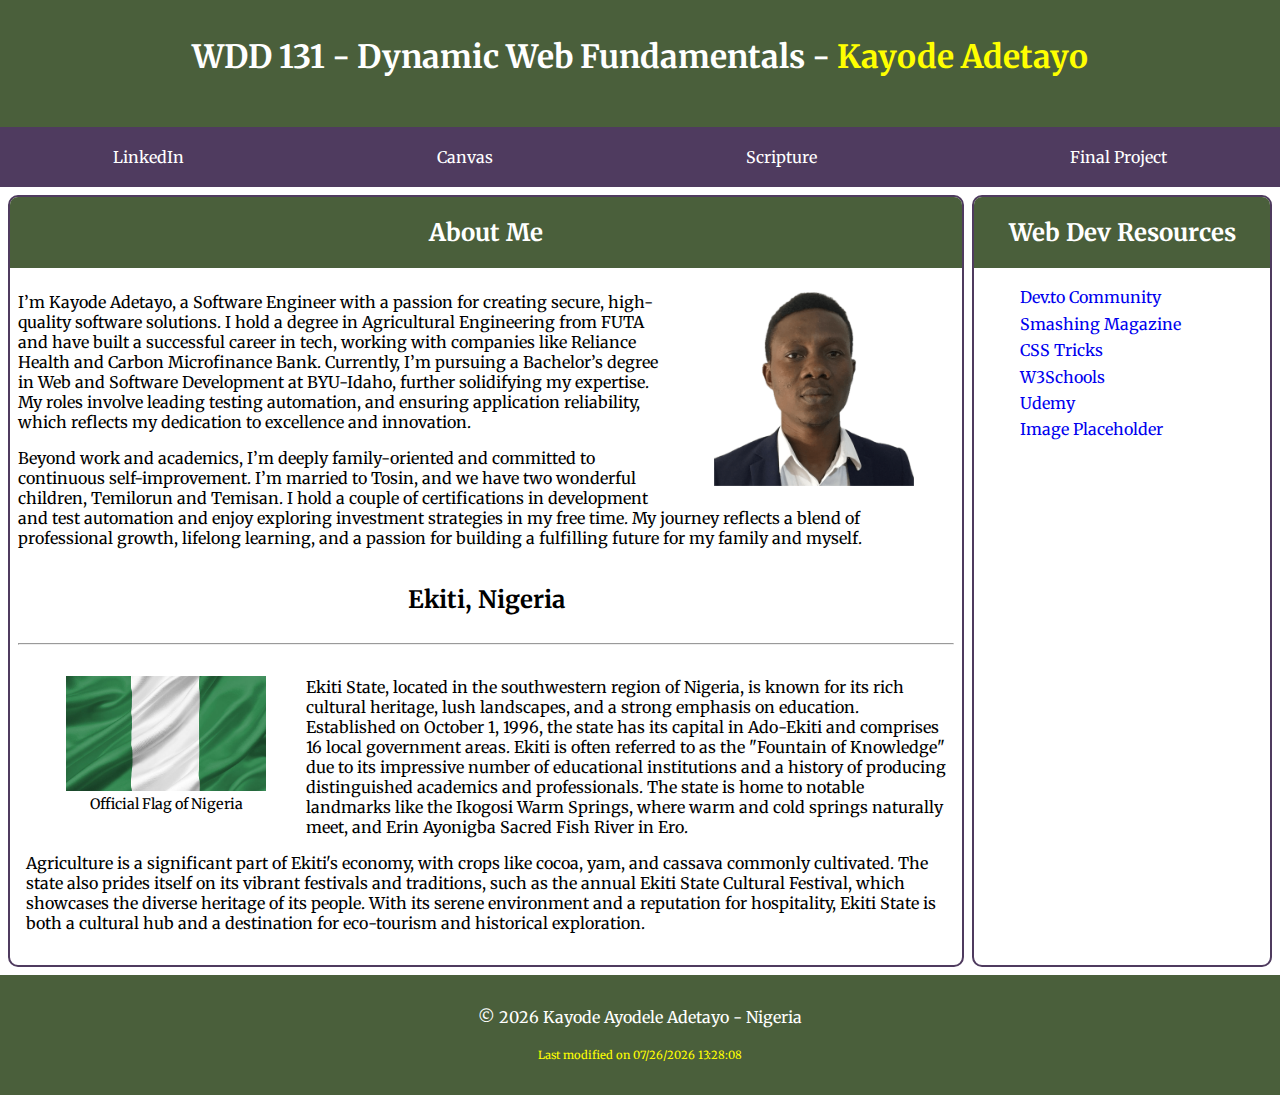
<file: index.html>
<!DOCTYPE html>
<html lang="en">

<head>
    <meta charset="utf-8">
    <meta
        name="viewport"
        content="width=device-width, initial-scale=1.0"
    />
    <meta
        name="description"
        content="Kayode Adetayo personal homepage for the course WDD 131 - Dynamic Web Fundamentals"
    />
    <meta
        name="author"
        content="Kayode Adetayo"
    />
    <title>WDD 131 - Dynamic Web Fundamentals - Kayode Adetayo</title>


    <!-- Preconnect links to optimize Google Fonts loading -->
    <link
        rel="preconnect"
        href="https://fonts.googleapis.com"
    >
    <link
        rel="preconnect"
        href="https://fonts.gstatic.com"
        crossorigin
    >

    <!-- External stylesheet -->
    <link
        rel="stylesheet"
        href="styles/base.css"
    />

    <!-- JavaScript file for dynamic date updates -->
    <script
        src="scripts/getdates.js"
        defer
    ></script>
</head>

<body>
    <header>
        <h1>
            WDD 131 - Dynamic Web Fundamentals -
            <span>Kayode Adetayo</span>
        </h1>

        <nav>
            <ul>
                <li><a href="https://www.linkedin.com/in/kayode-adetayo/">LinkedIn</a></li>
                <li><a href="https://byupw.instructure.com/">Canvas</a></li>
                <li><a
                        href="https://www.churchofjesuschrist.org/study/scriptures/bofm/1-ne/3?lang=eng&id=p7#p7">Scripture</a>
                </li>
                <li><a href="#">Final Project</a></li>
            </ul>
        </nav>
    </header>

    <div class="parent">
        <main>
            <h2>About Me</h2>
            <div class="profile">
                <div class="profile-img-container">
                    <figure>
                        <img
                            src="images/profileImg.png"
                            alt="Profile picture of Kayode Adetayo"
                            class="profile-img"
                        />
                    </figure>
                </div>

                <p>
                    I’m Kayode Adetayo, a Software Engineer with
                    a passion for creating
                    secure, high-quality software solutions. I hold a degree in Agricultural Engineering from FUTA
                    and have built a
                    successful career in tech, working with companies like Reliance Health and Carbon Microfinance
                    Bank. Currently, I’m
                    pursuing a Bachelor’s degree in Web and Software Development at BYU-Idaho, further solidifying
                    my expertise. My roles
                    involve leading testing automation, and ensuring application
                    reliability, which reflects
                    my dedication to excellence and innovation.
                </p>

                <p>
                    Beyond work and academics, I’m deeply family-oriented and committed to continuous
                    self-improvement. I’m married to
                    Tosin, and we have two wonderful children, Temilorun and Temisan. I hold a couple of
                    certifications
                    in development and test
                    automation and enjoy exploring investment strategies in my free time. My journey reflects a
                    blend of professional
                    growth, lifelong learning, and a passion for building a fulfilling future for my family and
                    myself.
                </p>

                <div class="country-name">
                    <h2>Ekiti, Nigeria</h2>
                    <hr />
                </div>
                <div class="country">
                    <div class="flag-img-container">
                        <figure>
                            <img
                                src="images/nigeriaFlag.jpg"
                                alt="Flag of Nigeria"
                                class="flag"
                            />
                            <figcaption>Official Flag of Nigeria</figcaption>
                        </figure>
                    </div>
                    <p>
                        Ekiti State, located in the southwestern region of Nigeria, is known for its rich cultural
                        heritage, lush landscapes,
                        and a strong emphasis on education. Established on October 1, 1996, the state has its capital in
                        Ado-Ekiti and comprises
                        16 local government areas. Ekiti is often referred to as the "Fountain of Knowledge" due to its
                        impressive number of
                        educational institutions and a history of producing distinguished academics and professionals.
                        The state is home to
                        notable landmarks like the Ikogosi Warm Springs, where warm and cold springs naturally meet, and
                        Erin Ayonigba Sacred
                        Fish River in Ero.
                    </p>

                    <p>
                        Agriculture is a significant part of Ekiti's economy, with crops like cocoa, yam, and cassava
                        commonly cultivated. The
                        state also prides itself on its vibrant festivals and traditions, such as the annual Ekiti State
                        Cultural Festival,
                        which showcases the diverse heritage of its people. With its serene environment and a reputation
                        for hospitality, Ekiti
                        State is both a cultural hub and a destination for eco-tourism and historical exploration.
                    </p>

                </div>
            </div>
        </main>
        <aside>
            <h2>Web Dev Resources</h2>
            <ul class="nav-list">
                <li class="list-item"><a href="#">Dev.to Community</a></li>
                <li class="list-item"><a href="#">Smashing Magazine</a></li>
                <li class="list-item"><a href="#">CSS Tricks</a></li>
                <li class="list-item"><a href="#">W3Schools</a></li>
                <li class="list-item"><a href="#">Udemy</a></li>
                <li class="list-item"><a href="#">Image Placeholder</a></li>
            </ul>
        </aside>
    </div>

    <footer>
        <p class="currentYear">
            &copy; <span id="currentyear"></span> Kayode Ayodele Adetayo - Nigeria
        </p>
        <p><span id="lastModified"></span></p>
    </footer>
</body>

</html>
</file>
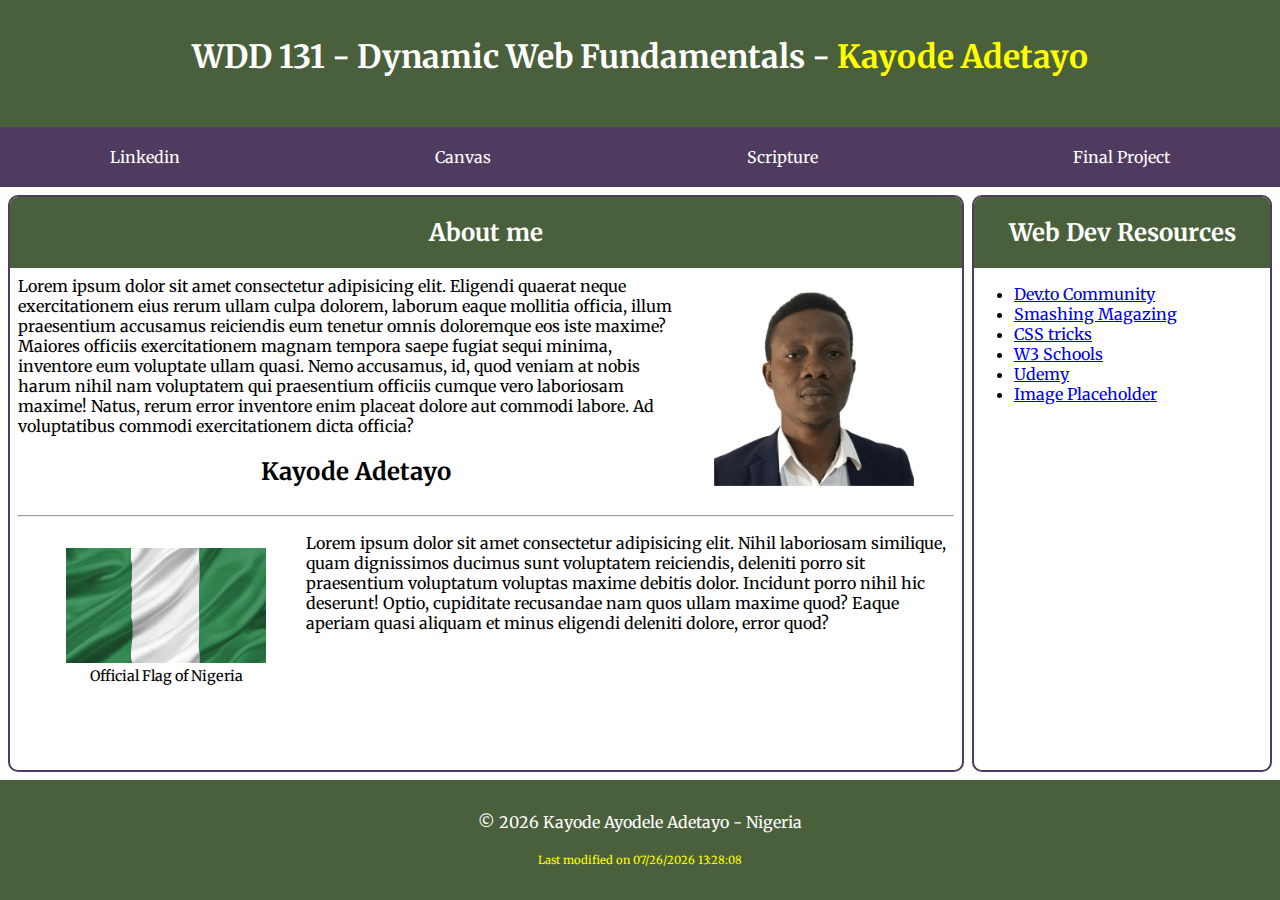
<file: week01/index.html>
<!DOCTYPE html>
<html lang="en">
    <head>
        <meta charset="UTF-8" />
        <meta name="viewport" content="width=device-width, initial-scale=1.0" />
        <meta
            name="description"
            content="Kayode Adetayo personal homepage for the course WDD 131 - Dynamic Web Fundamentals"
        />
        <meta name="author" content="Kayode Adetayo" />
        <title>WDD 131 - Dynamic Web Fundamentals - Kayode Adetayo</title>
        <link rel="stylesheet" href="styles/base.css" />
        <link rel="preconnect" href="https://fonts.googleapis.com" />
        <link rel="preconnect" href="https://fonts.gstatic.com" crossorigin />
        <link
            href="https://fonts.googleapis.com/css2?family=Merriweather:wght@400;700;900&family=Roboto:wght@400;700&display=swap"
            rel="stylesheet"
        />
        <script src="scripts/getdates.js" defer></script>
    </head>
    <body>
        <header>
            <h1>
                WDD 131 - Dynamic Web Fundamentals -
                <span>Kayode Adetayo</span>
            </h1>

            <nav>
                <ul>
                    <li>
                        <a href="https://www.linkedin.com/in/kayode-adetayo/"
                            >Linkedin</a
                        >
                    </li>
                    <li>
                        <a href="https://byupw.instructure.com/.">Canvas</a>
                    </li>
                    <li>
                        <a
                            href="https://www.churchofjesuschrist.org/study/scriptures/bofm/1-ne/3?lang=eng&id=p7#p7"
                            >Scripture</a
                        >
                    </li>
                    <li><a href="">Final Project</a></li>
                </ul>
            </nav>
        </header>
        <div class="parent">
            <main>
                <h2>About me</h2>
                <div class="profile">
                    <div class="profile-img-container">
                        <figure>
                            <img
                                src="images/profileImg.png"
                                alt=""
                                class="profile-img"
                            />
                            <!-- <figcaption>My caption</figcaption> -->
                        </figure>
                    </div>
                    <article>
                        Lorem ipsum dolor sit amet consectetur adipisicing elit.
                        Eligendi quaerat neque exercitationem eius rerum ullam
                        culpa dolorem, laborum eaque mollitia officia, illum
                        praesentium accusamus reiciendis eum tenetur omnis
                        doloremque eos iste maxime? Maiores officiis
                        exercitationem magnam tempora saepe fugiat sequi minima,
                        inventore eum voluptate ullam quasi. Nemo accusamus, id,
                        quod veniam at nobis harum nihil nam voluptatem qui
                        praesentium officiis cumque vero laboriosam maxime!
                        Natus, rerum error inventore enim placeat dolore aut
                        commodi labore. Ad voluptatibus commodi exercitationem
                        dicta officia?
                    </article>
                    <div class="country-name">
                        <h2>Kayode Adetayo</h2>
                        <hr />
                    </div>
                    <div class="country">
                        <div class="flag-img-container">
                            <figure>
                                <img
                                    src="images/nigeriaFlag.jpg"
                                    alt=""
                                    class="flag"
                                />
                                <figcaption>
                                    Official Flag of Nigeria
                                </figcaption>
                            </figure>
                        </div>
                        Lorem ipsum dolor sit amet consectetur adipisicing elit.
                        Nihil laboriosam similique, quam dignissimos ducimus
                        sunt voluptatem reiciendis, deleniti porro sit
                        praesentium voluptatum voluptas maxime debitis dolor.
                        Incidunt porro nihil hic deserunt! Optio, cupiditate
                        recusandae nam quos ullam maxime quod? Eaque aperiam
                        quasi aliquam et minus eligendi deleniti dolore, error
                        quod?
                    </div>
                </div>
            </main>
            <aside>
                <h2>Web Dev Resources</h2>
                <ul class="nav-list">
                    <li class="list-item"><a href="#">Dev.to Community</a></li>
                    <li class="list-item"><a href="#">Smashing Magazing</a></li>
                    <li class="list-item"><a href="#">CSS tricks</a></li>
                    <li class="list-item"><a href="#">W3 Schools</a></li>
                    <li class="list-item"><a href="#">Udemy</a></li>
                    <li class="list-item"><a href="#">Image Placeholder</a></li>
                </ul>
            </aside>
        </div>
        <footer>
            <p class="currentYear">
                &copy; <span id="currentyear"></span> Kayode Ayodele Adetayo -
                Nigeria
            </p>
            <p><span id="lastModified"></span></p>
        </footer>
    </body>
</html>
</file>
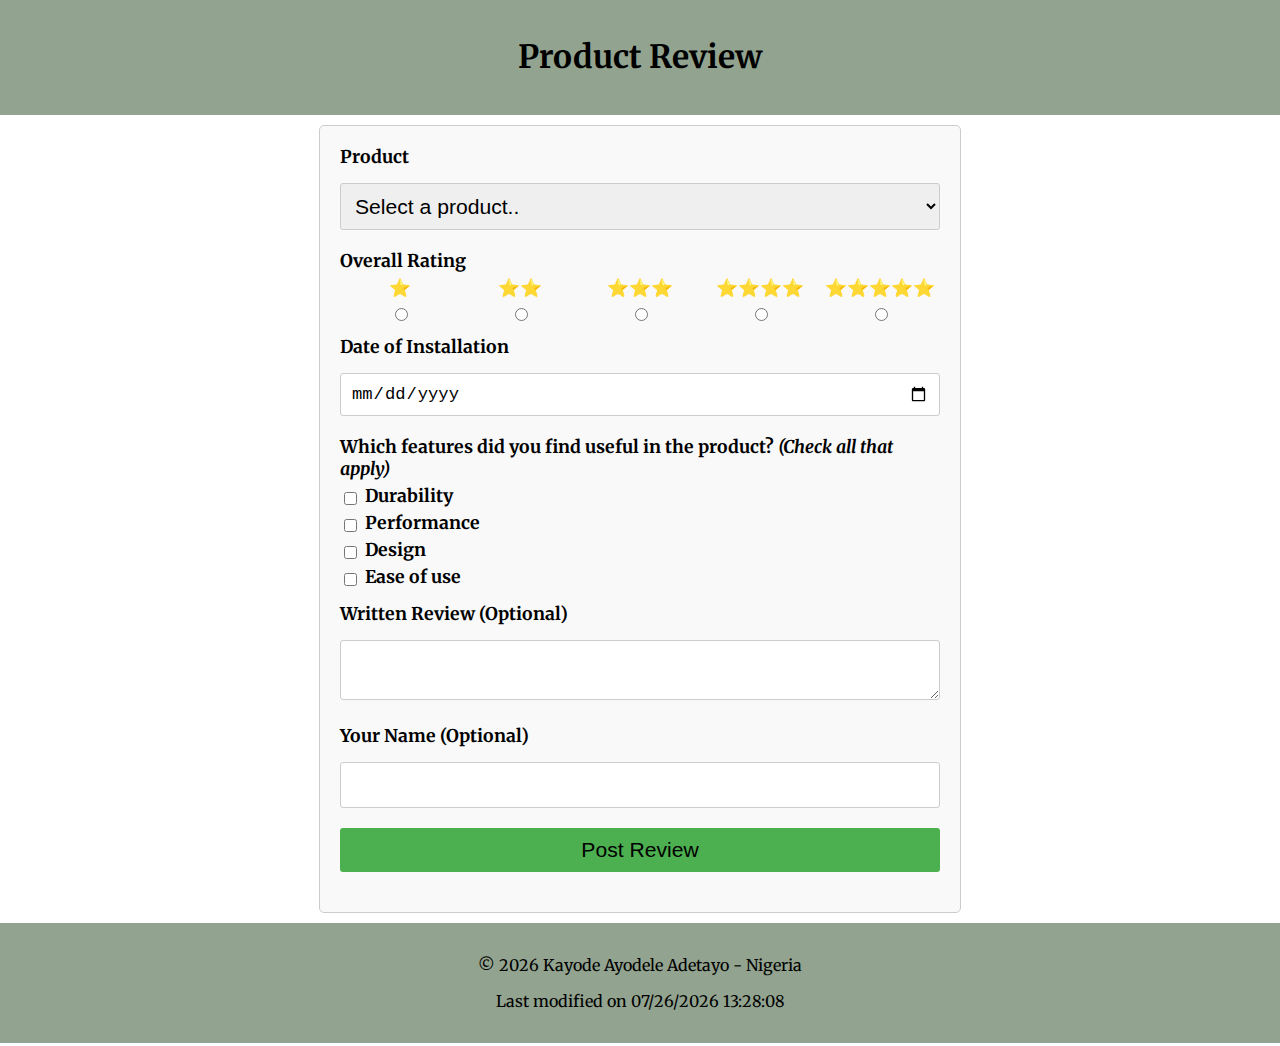
<file: form.html>
<!DOCTYPE html>
<html lang="en">

<head>
  <meta charset="UTF-8">
  <meta
    name="viewport"
    content="width=device-width, initial-scale=1.0"
  >
  <meta
    name="description"
    content="Product description page"
  >
  <meta
    name="author"
    content="Kayode Adetayo"
  >
  <title>Product Review</title>
  <link
    rel="preconnect"
    href="https://fonts.googleapis.com"
  >
  <link
    rel="preconnect"
    href="https://fonts.gstatic.com"
    crossorigin
  >
  <link
    rel="preload"
    href="https://fonts.googleapis.com/css2?family=Merriweather:wght@400;700;900&family=Roboto:wght@400;700&display=swap"
    as="style"
    onload="this.rel='stylesheet'"
  >
  <noscript>
    <link
      rel="stylesheet"
      href="https://fonts.googleapis.com/css2?family=Merriweather:wght@400;700;900&family=Roboto:wght@400;700&display=swap"
    >
  </noscript>
  <link
    rel="stylesheet"
    href="styles/form.css"
  >
  <script
    src="scripts/form.js"
    defer
  ></script>
  <script
    src="scripts/getdates.js"
    defer
  ></script>
</head>

<body>
  <header>
    <h1>Product Review</h1>
  </header>
  <form
    action="review.html"
    method="get"
  >
    <div class="form-item">
      <label for="productName">Product</label>
      <select
        name="productName"
        id="productName"
        class="productName"
        required
      >
        <option
          disabled
          selected
          value=""
        >Select a product..</option>
      </select>
    </div>

    <div class="form-item">
      <label>Overall Rating</label>
      <div class="ratings">
        <div class="rating-item">
          <label for="rating1">⭐️</label>
          <input
            type="radio"
            name="rating"
            id="rating1"
            value="1"
            required
          >
        </div>
        <div class="rating-item">
          <label for="rating2">⭐️⭐️</label>
          <input
            type="radio"
            name="rating"
            id="rating2"
            value="2"
            required
          >
        </div>
        <div class="rating-item">
          <label for="rating3">⭐️⭐️⭐️</label>
          <input
            type="radio"
            name="rating"
            id="rating3"
            value="3"
            required
          >
        </div>
        <div class="rating-item">
          <label for="rating4">⭐️⭐️⭐️⭐️</label>
          <input
            type="radio"
            name="rating"
            id="rating4"
            value="4"
            required
          >
        </div>
        <div class="rating-item">
          <label for="rating5">⭐️⭐️⭐️⭐️⭐️</label>
          <input
            type="radio"
            name="rating"
            id="rating5"
            value="5"
            required
          >
        </div>
      </div>

    </div>

    <div class="form-item">
      <label for="installationDate">Date of Installation</label>
      <input
        type="date"
        name="installationDate"
        id="installationDate"
        required
      >
    </div>

    <div class="form-item">
      <label>Which features did you find useful in the product? <span>(Check all that
          apply)</span></label>
      <div class="usefulness-item">
        <input
          type="checkbox"
          name="usefulFeatures"
          id="durability"
          value="Durability"
        >
        <label for="durability">Durability</label>
      </div>
      <div class="usefulness-item">
        <input
          type="checkbox"
          name="usefulFeatures"
          id="performance"
          value="Performance"
        >
        <label for="performance">Performance</label>
      </div>
      <div class="usefulness-item">
        <input
          type="checkbox"
          name="usefulFeatures"
          id="design"
          value="Design"
        >
        <label for="design">Design</label>
      </div>
      <div class="usefulness-item">
        <input
          type="checkbox"
          name="usefulFeatures"
          id="easeOfUse"
          value="Ease of use"
          required
        >
        <label for="easeOfUse">Ease of use</label>
      </div>
    </div>

    <div class="form-item">
      <label for="review">Written Review (Optional)</label>
      <textarea
        name="review"
        id="review"
        cols="4"
      ></textarea>
    </div>
    <div class="form-item">
      <label for="name">Your Name (Optional)</label>
      <input
        type="text"
        id="name"
      >

      <input
        type="submit"
        value="Post Review"
      >
    </div>
  </form>
  <footer>
    <p class="currentYear">
      &copy; <span id="currentyear"></span> Kayode Ayodele Adetayo - Nigeria
    </p>
    <p><span id="lastModified"></span></p>
  </footer>
</body>

</html>
</file>
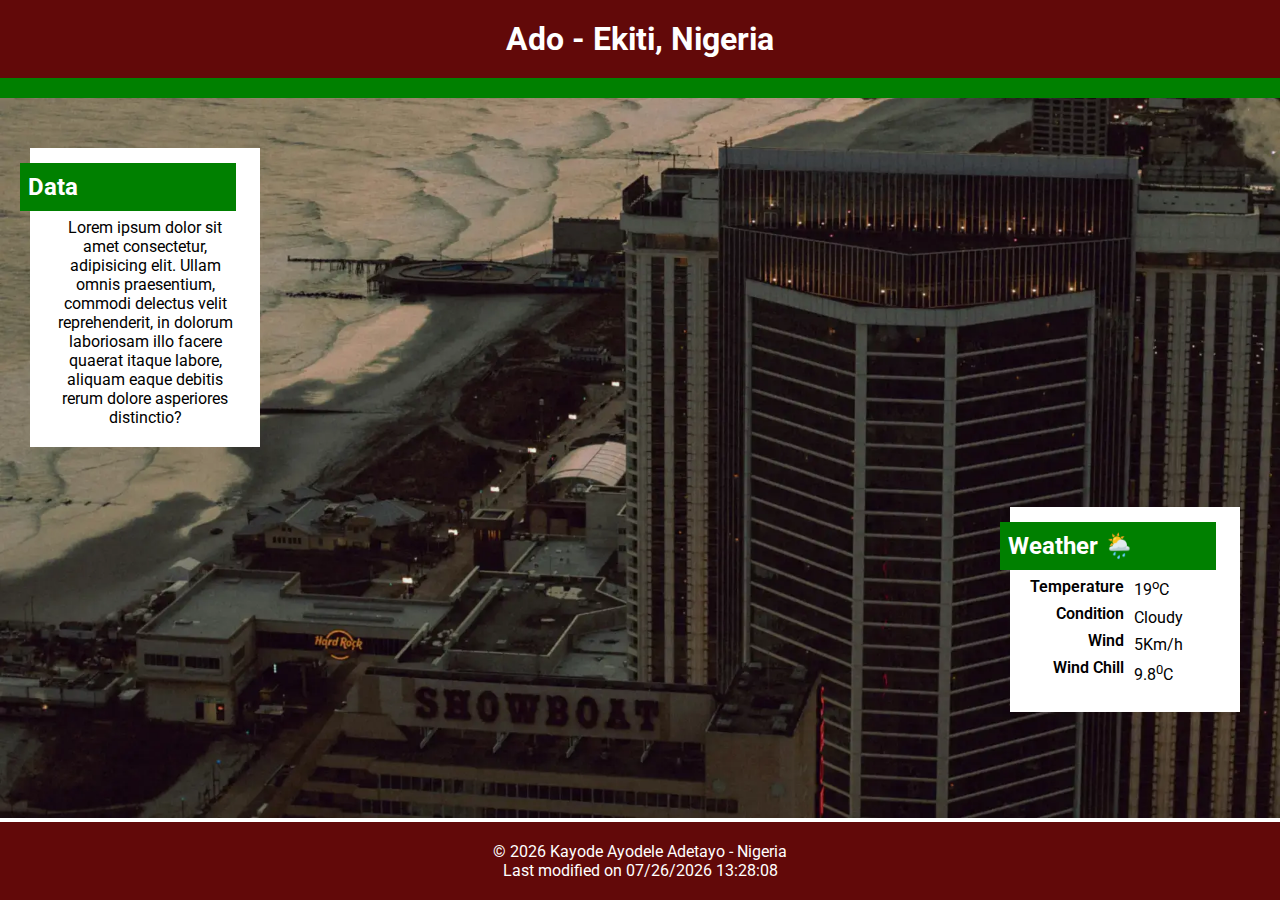
<file: place.html>
<!DOCTYPE html>
<html lang="en">

<head>
  <link
    rel="preconnect"
    href="https://fonts.googleapis.com"
  >
  <link
    rel="preconnect"
    href="https://fonts.gstatic.com"
    crossorigin
  >


  <meta charset="UTF-8">
  <meta
    name="viewport"
    content="width=device-width, initial-scale=1.0"
  >
  <meta
    name="description"
    content="Information about Ekiti"
  >
  <meta
    name="author"
    content="Kayode Adetayo"
  >
  <title>Ekiti State, Nigeria</title>
  <link
    href="https://fonts.googleapis.com/css2?family=Roboto:wght@400;700&display=swap"
    rel="stylesheet"
  >
  <link
    rel="stylesheet"
    href="styles/place.css"
  >
  <script
    src="scripts/place.js"
    defer
  ></script>
  <script
    src="scripts/getdates.js"
    defer
  ></script>
</head>

<body>
  <header>
    <h1>Ado - Ekiti, Nigeria</h1>
  </header>
  <main>
    <div class="hero">
      <picture>
        <source
          media="(min-width: 1000px)"
          srcset="images/place/hero-large.webp"
        >
        <source
          media="(min-width: 550px)"
          srcset="images/place/hero-medium.webp"
        >
        <img
          src="images/place/small.webp"
          alt="Ado Ekiti, Ekiti state"
        >
      </picture>
    </div>
    <section class="data">
      <div>
        <h2 class="card-header">Data</h2>
        <div class="">Lorem ipsum dolor sit amet consectetur, adipisicing elit. Ullam omnis praesentium, commodi
          delectus
          velit reprehenderit, in dolorum laboriosam illo facere quaerat itaque labore, aliquam eaque debitis rerum
          dolore
          asperiores distinctio?</div>
      </div>
    </section>
    <section class="weather">
      <div>
        <h2 class="card-header">Weather</h2>
        <picture>

          <img
            src="images/place/weather-mobile.svg"
            alt="Weather Icon"
            width="60"
          >
        </picture>
        <div class="card-content">

          <div class="card-col2">
            <p>Temperature</p>
            <p>Condition</p>
            <p>Wind</p>
            <p>Wind Chill</p>
          </div>
          <div class="card-col1">
            <p>19<sup>o</sup>C</p>
            <p>Cloudy</p>
            <p>5Km/h</p>
            <p>9.8<sup>0</sup>C</p>
          </div>
        </div>
      </div>
    </section>
  </main>
  <footer>
    <p class="currentYear">
      &copy; <span id="currentyear"></span> Kayode Ayodele Adetayo - Nigeria
    </p>
    <p><span id="lastModified"></span></p>
  </footer>
</body>

</html>
</file>
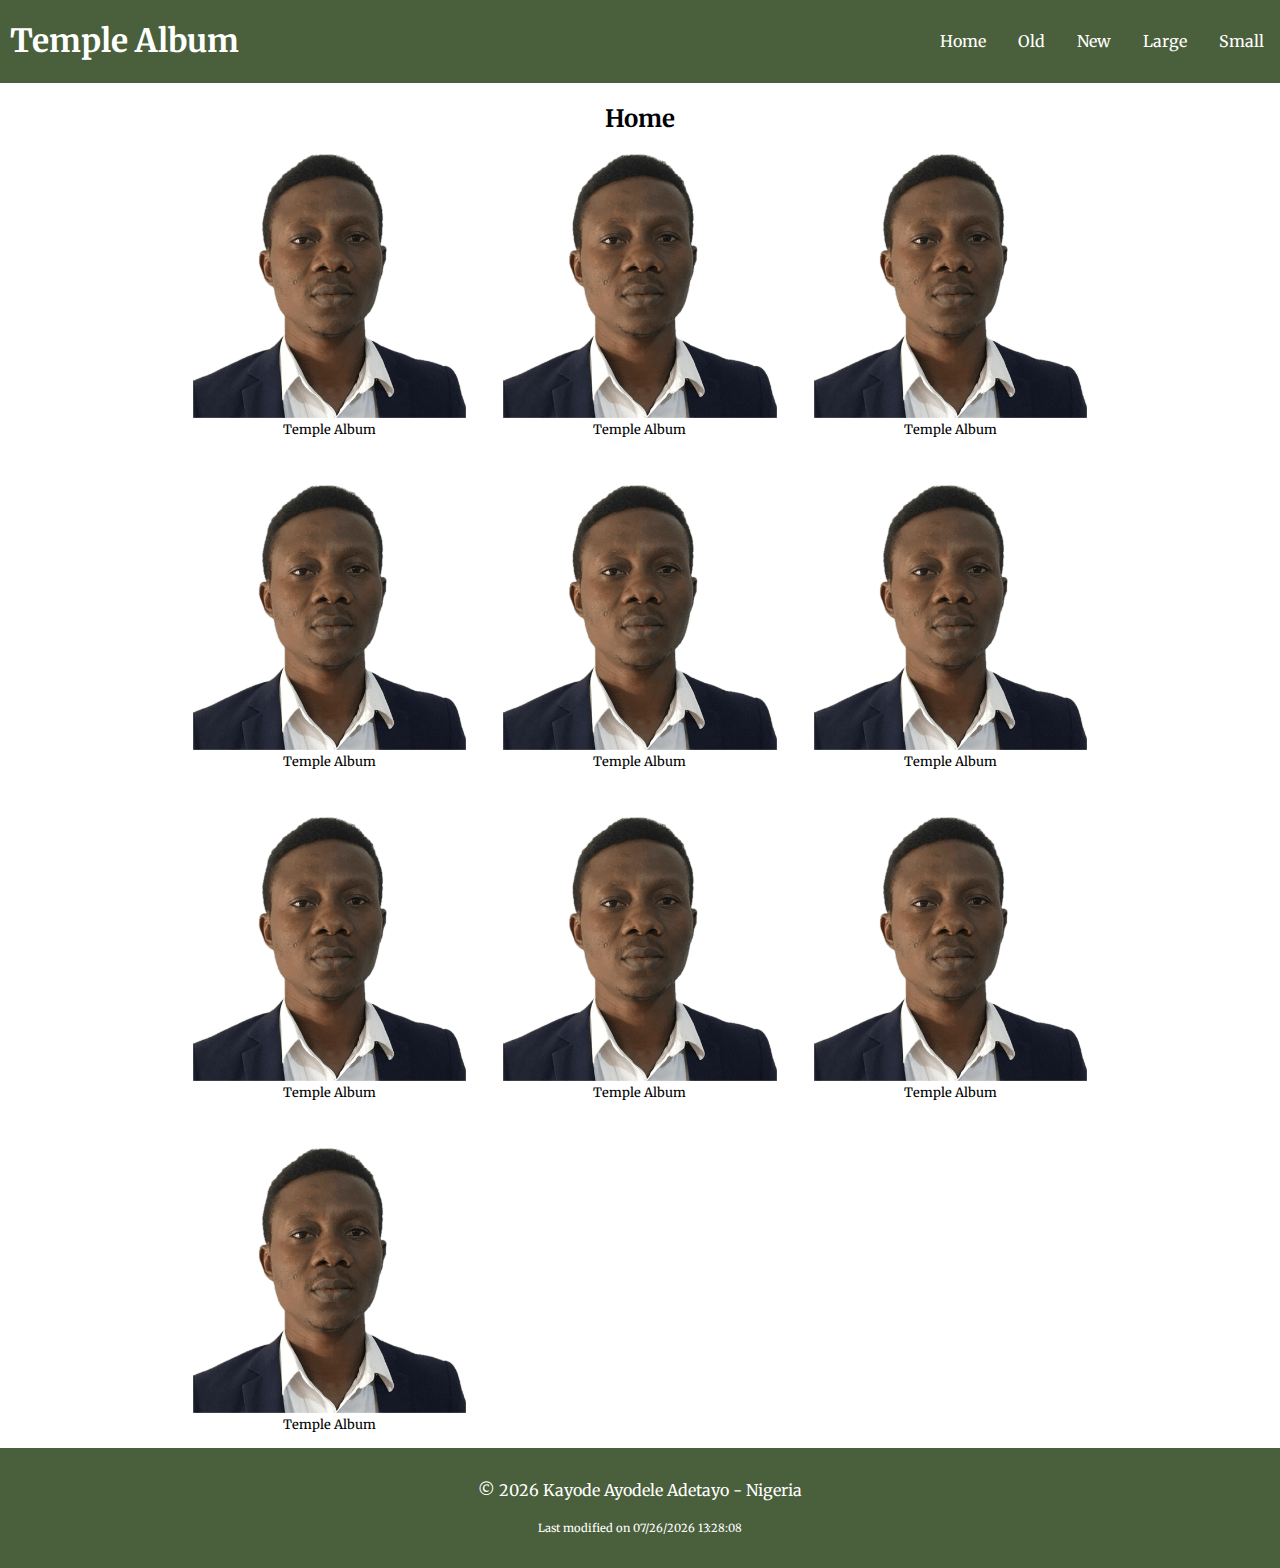
<file: temples.html>
<!DOCTYPE html>
<html lang="en">

<head>
  <meta charset="UTF-8">
  <meta
    name="viewport"
    content="width=device-width, initial-scale=1.0"
  >
  <meta
    name="author"
    content="Kayode Adetayo"
  >
  <meta
    name="description"
    content="Page for temple album to"
  >
  <meta
    name="og:type"
    content="website"
  >
  <meta
    name="og:title"
    content="Temple Albums"
  >
  <meta
    name="og:image"
    content="https://bubykay.github.io/wdd131/images/profileImg.png"
  >
  <meta
    name="og:url"
    content="https://bubykay.github.io/wdd131/temples.html"
  >
  <title>Temple Album</title>
  <link
    rel="preconnect"
    href="https://fonts.googleapis.com"
  >
  <link
    rel="preconnect"
    href="https://fonts.gstatic.com"
    crossorigin
  >
  <link
    rel="stylesheet"
    href="styles/temples.css"
  >
  <link
    rel="stylesheet"
    href="styles/temples-large.css"
  >
  <script
    src="scripts/temples.js"
    defer
  ></script>

  <script
    src="scripts/getdates.js"
    defer
  ></script>
</head>

<body>
  <header>
    <span id="menu"></span>
    <h1>Temple Album</h1>
    <nav>
      <ul>
        <li><a href="temples.html">Home</a></li>
        <li><a href="#">Old</a></li>
        <li><a href="#">New</a></li>
        <li><a href="#">Large</a></li>
        <li><a href="#">Small</a></li>
      </ul>
    </nav>
  </header>
  <main>
    <h2>Home</h2>
    <section class="album">
      <figure>
        <img
          src="images/profileImg.png"
          alt=""
        >
        <figcaption>Temple Album</figcaption>
      </figure>
      <figure>
        <img
          src="images/profileImg.png"
          alt=""
        >
        <figcaption>Temple Album</figcaption>
      </figure>
      <figure>
        <img
          src="images/profileImg.png"
          alt=""
        >
        <figcaption>Temple Album</figcaption>
      </figure>
      <figure>
        <img
          src="images/profileImg.png"
          alt=""
        >
        <figcaption>Temple Album</figcaption>
      </figure>
      <figure>
        <img
          src="images/profileImg.png"
          alt=""
        >
        <figcaption>Temple Album</figcaption>
      </figure>
      <figure>
        <img
          src="images/profileImg.png"
          alt=""
        >
        <figcaption>Temple Album</figcaption>
      </figure>
      <figure>
        <img
          src="images/profileImg.png"
          alt=""
        >
        <figcaption>Temple Album</figcaption>
      </figure>
      <figure>
        <img
          src="images/profileImg.png"
          alt=""
        >
        <figcaption>Temple Album</figcaption>
      </figure>
      <figure>
        <img
          src="images/profileImg.png"
          alt=""
        >
        <figcaption>Temple Album</figcaption>
      </figure>
      <figure>
        <img
          src="images/profileImg.png"
          alt=""
        >
        <figcaption>Temple Album</figcaption>
      </figure>

    </section>
  </main>
  <footer>
    <p class="currentYear">
      &copy; <span id="currentyear"></span> Kayode Ayodele Adetayo - Nigeria
    </p>
    <p><span id="lastModified">hdll</span></p>
  </footer>

</body>

</html>
</file>
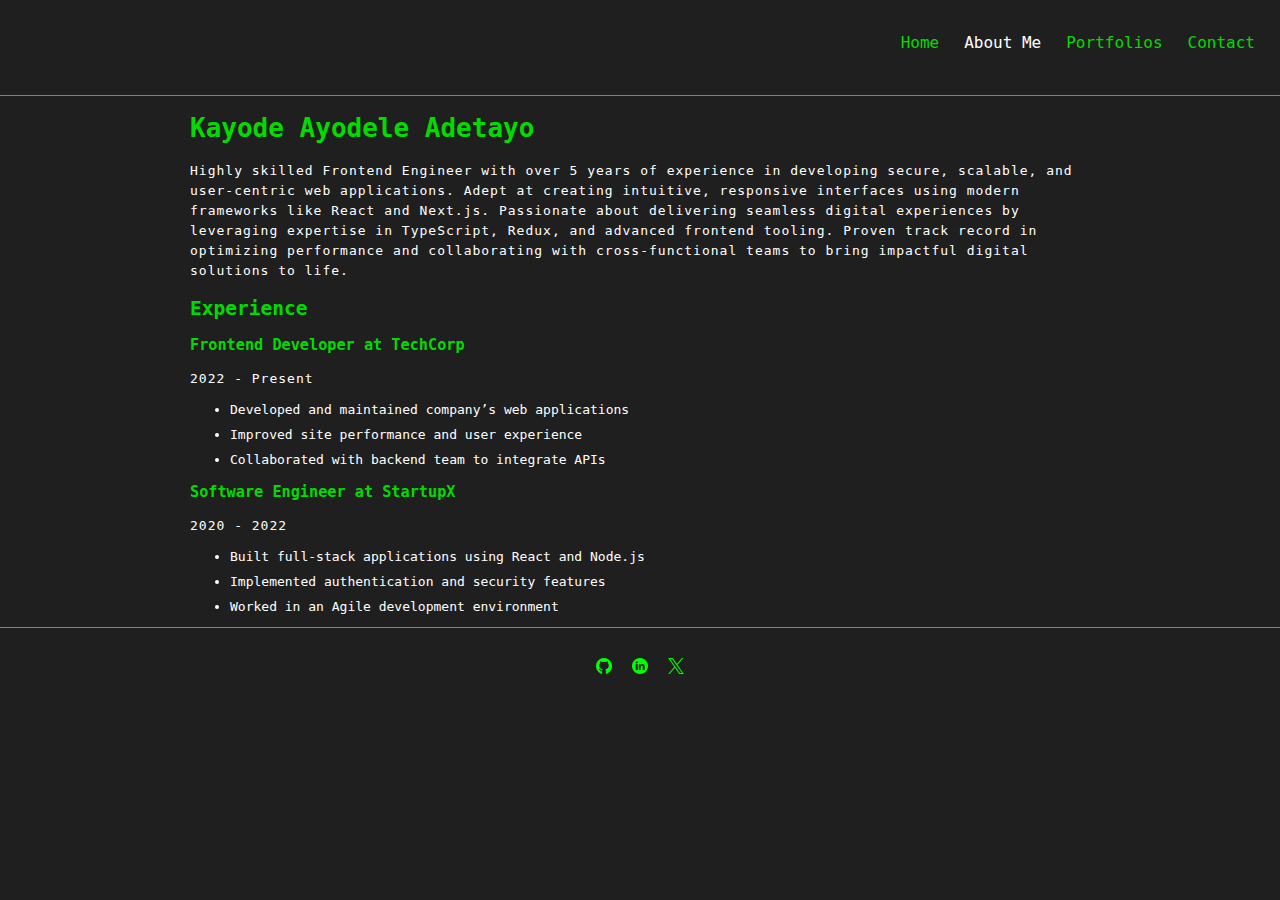
<file: project/about.html>
<!DOCTYPE html>
<html lang="en">

<head>
  <meta charset="UTF-8">
  <meta
    name="viewport"
    content="width=device-width, initial-scale=1.0"
  >

  <meta
    name="description"
    content="Discover the Ekiti State project of Commerce (EKSC), a hub for business growth, trade advocacy, and economic development."
  >
  <meta
    name="keywords"
    content="Ekiti, project of Commerce, EKSC, Business, Trade, Economy"
  >
  <meta
    name="author"
    content="Kayode Adetayo"
  >
  <meta
    name="theme-color"
    content="#2c3e50"
  >
  <meta
    name="robots"
    content="index, follow"
  >
  <meta
    name="language"
    content="en"
  >
  <meta
    property="og:title"
    content="Personal Home Page - Kayode Adetayo"
  >
  <meta
    property="og:description"
    content="Personal portfolio, Kayode A. Adetayo"
  >
  <meta
    property="og:image"
    content="https://bubykay.github.io/wdd231/project/images/kay.png"
  >
  <meta
    property="og:url"
    content="https://bubykay.github.io/wdd231/project/index.html"
  >
  <meta
    property="og:type"
    content="website"
  >
  <meta
    name="twitter:card"
    content="summary_large_image"
  >
  <meta
    name="twitter:title"
    content="Personal Home Page - Kayode Adetayo"
  >
  <meta
    name="twitter:description"
    content="Person portfolio, Kayode A. Adetayo"
  >
  <meta
    name="twitter:image"
    content="images/kay.png"
  >

  <title>Personal Home Page - Kayode Adetayo</title>
  <link
    rel="stylesheet"
    href="styles/index.css"
  >
  <script
    src="scripts/index.js"
    defer
  ></script>
  <script
    src="scripts/form.js"
    defer
  ></script>
</head>

<body>
  <header>
    <!-- <div id="menu"></div> -->
    <nav>
      <ul>
        <li><a href="index.html">Home</a></li>
        <li><a href="about.html">About Me</a></li>
        <li><a href="portfolio.html">Portfolios</a></li>
        <li><a href="contact.html">Contact</a></li>
      </ul>
    </nav>

  </header>
  <main>
    <h1 class="name"></h1>
    <p class="bio"></p>

    <section class="experience">
      <h2>Experience</h2>
    </section>
  </main>
  <footer></footer>

</body>

</html>
</file>
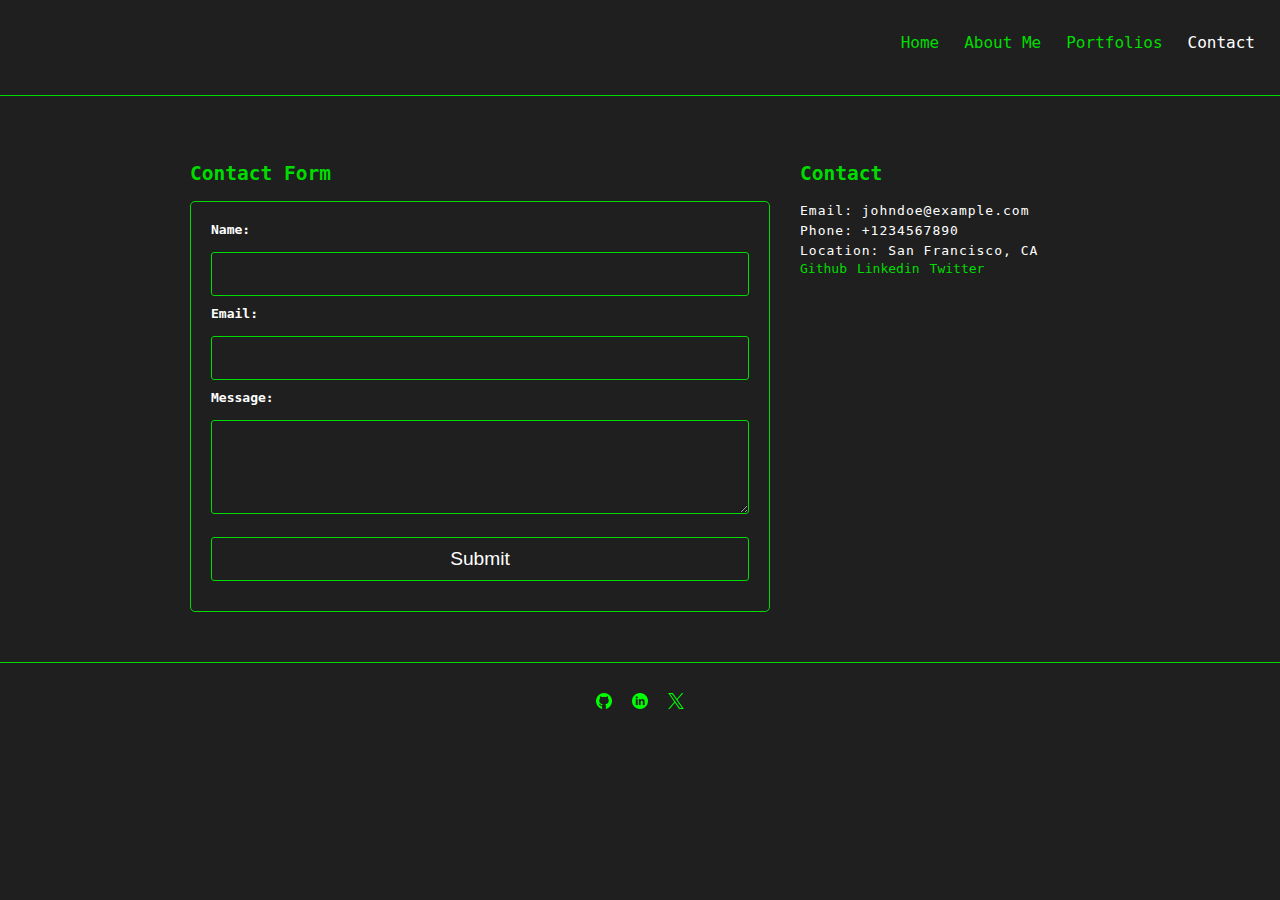
<file: project/contact.html>
<!DOCTYPE html>
<html lang="en">

<head>
  <meta charset="UTF-8">
  <meta
    name="viewport"
    content="width=device-width, initial-scale=1.0"
  >

  <meta
    name="description"
    content="Discover the Ekiti State project of Commerce (EKSC), a hub for business growth, trade advocacy, and economic development."
  >
  <meta
    name="keywords"
    content="Ekiti, project of Commerce, EKSC, Business, Trade, Economy"
  >
  <meta
    name="author"
    content="Kayode Adetayo"
  >
  <meta
    name="theme-color"
    content="#2c3e50"
  >
  <meta
    name="robots"
    content="index, follow"
  >
  <meta
    name="language"
    content="en"
  >
  <meta
    property="og:title"
    content="Personal Home Page - Kayode Adetayo"
  >
  <meta
    property="og:description"
    content="Personal portfolio, Kayode A. Adetayo"
  >
  <meta
    property="og:image"
    content="https://bubykay.github.io/wdd231/project/images/kay.png"
  >
  <meta
    property="og:url"
    content="https://bubykay.github.io/wdd231/project/index.html"
  >
  <meta
    property="og:type"
    content="website"
  >
  <meta
    name="twitter:card"
    content="summary_large_image"
  >
  <meta
    name="twitter:title"
    content="Personal Home Page - Kayode Adetayo"
  >
  <meta
    name="twitter:description"
    content="Person portfolio, Kayode A. Adetayo"
  >
  <meta
    name="twitter:image"
    content="images/kay.png"
  >

  <title>Personal Home Page - Kayode Adetayo</title>
  <link
    rel="stylesheet"
    href="styles/index.css"
  >
  <link
    rel="stylesheet"
    href="styles/form.css"
  >

  <script
    src="scripts/index.js"
    defer
  ></script>
</head>

<body>
  <header>
    <!-- <div id="menu"></div> -->
    <nav>
      <ul>
        <li><a href="index.html">Home</a></li>
        <li><a href="about.html">About Me</a></li>
        <li><a href="portfolio.html">Portfolios</a></li>
        <li><a href="contact.html">Contact</a></li>
      </ul>
    </nav>

  </header>
  <main class="contact-page">
    <section class="contact-form">
      <h2>Contact Form</h2>
      <form
        action="submit_form.php"
        method="post"
      >
        <div>
          <label for="name">Name:</label>
          <input
            type="text"
            id="name"
            name="name"
            required
          >
        </div>
        <div>
          <label for="email">Email:</label>
          <div class="input-wrapper">
            <input
              type="email"
              id="email"
              name="email"
              required
            >
            <div class="fake-caret"></div>
          </div>
        </div>
        <div>
          <label for="message">Message:</label>
          <textarea
            id="message"
            name="message"
            rows="4"
            required
          ></textarea>
        </div>
        <div>
          <button type="submit">Submit</button>
        </div>
      </form>
    </section>

    <section class="contact">
      <h2>Contact</h2>
    </section>

  </main>
  <footer></footer>

</body>

</html>
</file>
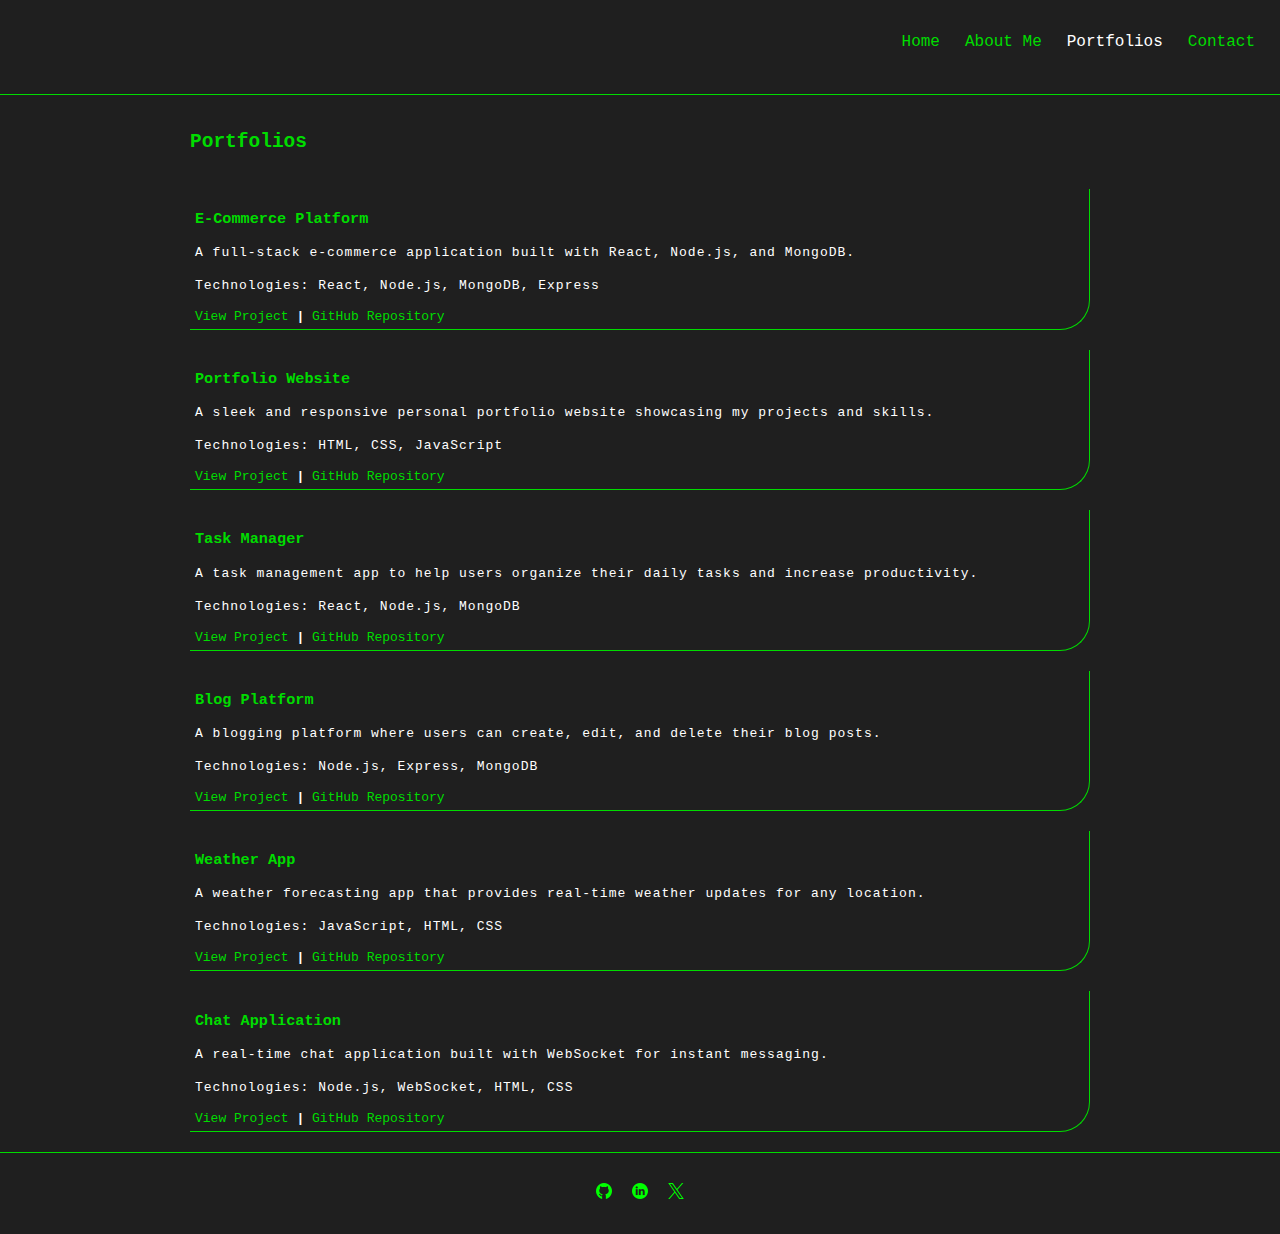
<file: project/portfolio.html>
<!DOCTYPE html>
<html lang="en">

<head>
  <meta charset="UTF-8">
  <meta
    name="viewport"
    content="width=device-width, initial-scale=1.0"
  >

  <meta
    name="description"
    content="Discover the Ekiti State project of Commerce (EKSC), a hub for business growth, trade advocacy, and economic development."
  >
  <meta
    name="keywords"
    content="Ekiti, project of Commerce, EKSC, Business, Trade, Economy"
  >
  <meta
    name="author"
    content="Kayode Adetayo"
  >
  <meta
    name="theme-color"
    content="#2c3e50"
  >
  <meta
    name="robots"
    content="index, follow"
  >
  <meta
    name="language"
    content="en"
  >
  <meta
    property="og:title"
    content="Personal Home Page - Kayode Adetayo"
  >
  <meta
    property="og:description"
    content="Personal portfolio, Kayode A. Adetayo"
  >
  <meta
    property="og:image"
    content="https://bubykay.github.io/wdd231/project/images/kay.png"
  >
  <meta
    property="og:url"
    content="https://bubykay.github.io/wdd231/project/index.html"
  >
  <meta
    property="og:type"
    content="website"
  >
  <meta
    name="twitter:card"
    content="summary_large_image"
  >
  <meta
    name="twitter:title"
    content="Personal Home Page - Kayode Adetayo"
  >
  <meta
    name="twitter:description"
    content="Person portfolio, Kayode A. Adetayo"
  >
  <meta
    name="twitter:image"
    content="images/kay.png"
  >

  <title>Personal Home Page - Kayode Adetayo</title>
  <link
    rel="stylesheet"
    href="styles/index.css"
  >
  <script
    src="scripts/index.js"
    defer
  ></script>
</head>

<body>
  <header>
    <!-- <div id="menu"></div> -->
    <nav>
      <ul>
        <li><a href="index.html">Home</a></li>
        <li><a href="about.html">About Me</a></li>
        <li><a href="portfolio.html">Portfolios</a></li>
        <li><a href="contact.html">Contact</a></li>
      </ul>
    </nav>

  </header>
  <main>

    <section class="projects">
      <h2>Portfolios</h2>
    </section>

  </main>
  <footer></footer>

</body>

</html>
</file>
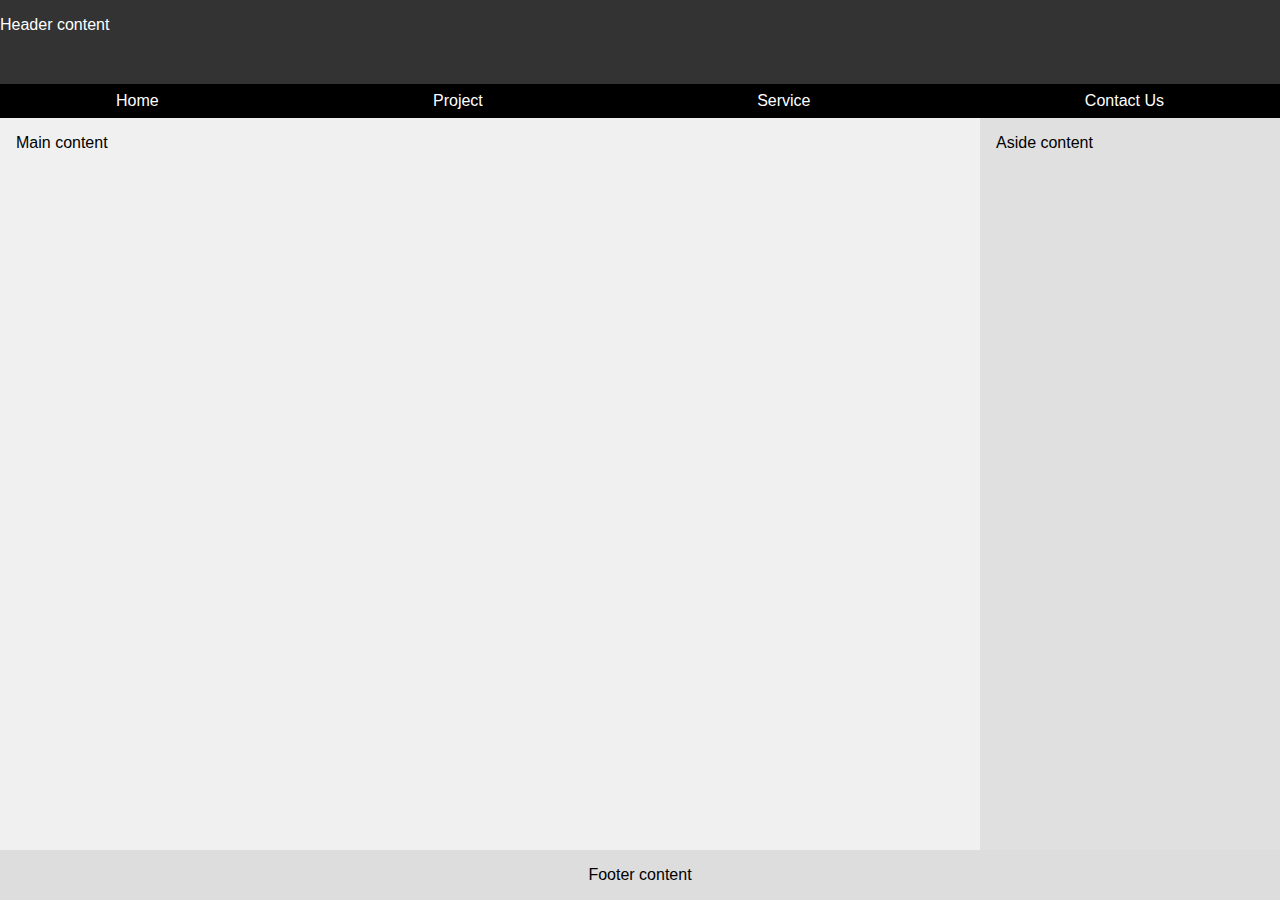
<file: week01/basic-layout.html>
<!DOCTYPE html>
<html lang="en">
    <head>
        <meta charset="UTF-8" />
        <meta name="viewport" content="width=device-width, initial-scale=1.0" />
        <title>Basic Layout</title>
        <link rel="stylesheet" href="styles/layout.css" />
    </head>
    <body>
        <header>
            Header content
            <nav>
                <ul>
                    <li>Home</li>
                    <li>Project</li>
                    <li>Service</li>
                    <li>Contact Us</li>
                </ul>
            </nav>
        </header>
        <div class="parent">
            <main>Main content</main>
            <aside>Aside content</aside>
        </div>
        <footer>Footer content</footer>
    </body>
</html>
</file>
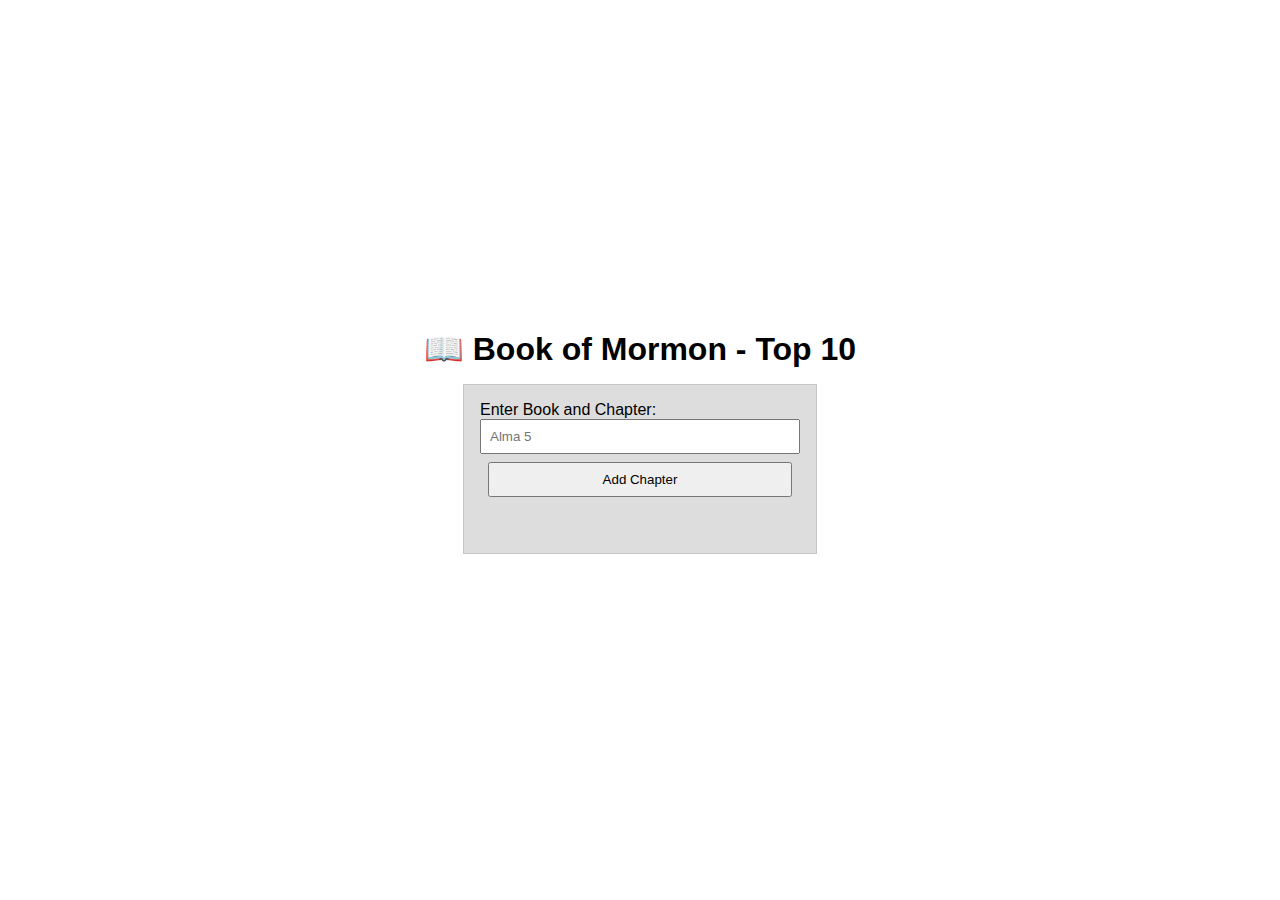
<file: week02/bom.html>
<!DOCTYPE html>
<html lang="en">

<head>
  <meta charset="UTF-8">
  <meta
    name="viewport"
    content="width=device-width, initial-scale=1.0"
  >
  <title>JavaScript: DOM Manipulation</title>
  <link
    rel="stylesheet"
    href="styles/bom.css"
  >
  <script
    src="scripts/bom.js"
    defer
  ></script>
</head>

<body>
  <h1>📖 Book of Mormon - Top 10</h1>
  <main>
    <label for="favchap">Enter Book and Chapter: </label>
    <input
      type="text"
      id="favchap"
      placeholder="Alma 5"
    >
    <button type="submit">Add Chapter</button>
    <ul id="list"></ul>
  </main>
</body>

</html>
</file>
<file: styles/base.css>
@import url('https://fonts.googleapis.com/css2?family=Merriweather:wght@400;700;900&family=Roboto:wght@400;700&display=swap');
:root {
    --primary-color: #4a5f3b;
    --secondary-color: #3b5c5f;
    --accent-color-1: #4f3b5f;
    --accent-color-2: #5f3d3b;
    --text-light: #fff;
    --text-dark: black;
}
body {
    margin: 0;
    min-height: 100vh;
    display: flex;
    flex-direction: column;
    color: var(--text-light);
    font-family: 'Merriweather', serif;
}

header {
    background-color: var(--primary-color);
    color: white;
    padding-top: 1rem;
    text-align: center;
}

nav ul {
    list-style: none;
    padding: 10px 100px 10px 100px;
    margin: 0;
    display: flex;
    justify-content: space-between;
    gap: 1rem;
    background-color: var(--accent-color-1);
    margin-top: 50px;
}

nav li {
    padding: 0.5rem 1rem;
    border-radius: 5px;
    padding: 10px;
}
nav li a {
    color: var(--text-light);
    text-decoration: none;
}
nav li:hover {
    background-color: var(--text-light);
}
nav li:hover a {
    background-color: var(--text-light);
    color: var(--accent-color-2);
}
nav li a:hover {
    color: var(--accent-color-2);
}

.parent {
    display: grid;
    grid-template-columns: 1fr 300px;
    grid-template-rows: 1fr;
    grid-template-areas: 'main aside';
    flex-grow: 1;
    gap: 0.5em;
    padding: 0.5em;
    max-width: 1400px;
    margin-left: auto;
    margin-right: auto;
}
@media (max-width: 768px) {
    .parent {
        grid-template-areas:
            'main'
            'aside';
        grid-template-columns: 1fr; /* Single column layout */
    }
    nav ul {
        padding: 5px 5px 5px 5px;
        flex-wrap: wrap;
    }
}

main,
aside {
    padding: 0;
    color: var(--text-dark);
    overflow: auto;
    border-radius: 10px;
    border: 2px solid var(--accent-color-1);
}

main {
    max-width: 1000px; /* Example max width */
    margin-left: auto;
    margin-right: auto;
    grid-area: main;
}

aside {
    grid-area: aside;
}

h2 {
    background-color: var(--primary-color);
    margin: 0;
    padding: 20px;
    color: var(--text-light);
    text-align: center;
}

footer {
    background-color: var(--primary-color);
    padding: 1rem;
    text-align: center;
}

.country-name h2 {
    background-color: #fff;
    color: var(--text-dark);
}
.profile,
.country {
    padding: 0.5em;
    position: relative;
}

span {
    color: yellow;
}

#lastModified {
    font-size: 0.7em;
}
.profile {
    position: relative;
}

.profile-img-container {
    float: right;
    text-align: center;
    padding: 0;
}

.profile-img-container img {
    width: 200px;
}

.flag-img-container {
    float: left;
    text-align: center;
    padding: 0;
    font-size: 0.9em;
}
.flag-img-container img {
    width: 200px;
}
.currentYear span {
    color: var(--text-light);
    text-decoration: none;
}

.nav-list li,
a {
    list-style: none;
    padding: 0.2rem 0.2rem;
    text-decoration: none;
}

.nav-list a:hover {
    background-color: var(--accent-color-1);
    padding: 0.3rem;
    color: var(--text-light);
}
</file>
<file: week01/styles/base.css>
:root {
    --primary-color: #4a5f3b;
    --secondary-color: #3b5c5f;
    --accent-color-1: #4f3b5f;
    --accent-color-2: #5f3d3b;
    --text-light: #fff;
    --text-dark: black;
}
body {
    margin: 0;
    font-family: sans-serif;
    min-height: 100vh;
    display: flex;
    flex-direction: column;
    color: var(--text-light);
    font-family: 'Merriweather', serif;
}

header {
    background-color: var(--primary-color);
    color: white;
    padding-top: 1rem;
    text-align: center;
}

nav ul {
    list-style: none;
    padding: 10px 100px 10px 100px;
    margin: 0;
    display: flex;
    justify-content: space-between;
    gap: 1rem;
    background-color: var(--accent-color-1);
    margin-top: 50px;
}

nav li {
    padding: 0.5rem 1rem;
    border-radius: 5px;
    padding: 10px;
}
nav li a {
    color: var(--text-light);
    text-decoration: none;
}
nav li:hover {
    background-color: var(--text-light);
}
nav li:hover a {
    background-color: var(--text-light);
    color: var(--accent-color-2);
}

.parent {
    display: grid;
    grid-template-columns: 1fr 300px;
    grid-template-rows: 1fr;
    flex-grow: 1;
    gap: 0.5em;
    padding: 0.5em;
}

main,
aside {
    padding: 0;
    color: var(--text-dark);
    overflow: auto;
    border-radius: 10px;
    border: 2px solid var(--accent-color-1);
}

h2 {
    background-color: var(--primary-color);
    margin: 0;
    padding: 20px;
    color: var(--text-light);
    text-align: center;
}

footer {
    background-color: var(--primary-color);
    padding: 1rem;
    text-align: center;
}

.country-name h2 {
    background-color: #fff;
    color: var(--text-dark);
}
.profile,
.country {
    padding: 0.5em;
    position: relative;
}

span {
    color: yellow;
}

#lastModified {
    font-size: 0.7em;
}
.profile {
    position: relative;
}

.profile-img-container {
    float: right;
    text-align: center;
    padding: 0;
}

.profile-img-container img {
    width: 200px;
}

.flag-img-container {
    float: left;
    text-align: center;
    padding: 0;
    font-size: 0.9em;
}
.flag-img-container img {
    width: 200px;
}
.currentYear span {
    color: var(--text-light);
    text-decoration: none;
}
</file>
<file: styles/form.css>
body {
  margin: 0;
  font-family: "Merriweather", serif;
}
form {
  max-width: 600px;
  margin: 0 auto;
  padding: 20px;
  border: 1px solid #ccc;
  border-radius: 5px;
  background-color: #f9f9f9;
}

input[type="text"],
input[type="email"],
input[type="password"],
input[type="date"],
input[type="submit"],
select,
textarea {
  width: 100%;
  padding: 10px;
  margin: 10px 0;
  border: 1px solid #ccc;
  border-radius: 3px;
  box-sizing: border-box;
  font-size: 1.2em;
}

input[type="submit"] {
  background-color: #4caf50;
  padding: 10px 20px;
  border: none;
  border-radius: 3px;
  cursor: pointer;
}

input[type="submit"]:hover {
  background-color: #45a049;
}

label {
  display: block;
  margin-bottom: 5px;
  font-weight: bold;
}

.ratings {
  display: flex;
  flex-direction: row;
}
.rating-item {
  flex: 1;
  text-align: center;
}

.usefulness-item {
  display: flex;
  flex-direction: row;
  gap: 5px;
  margin: auto;
}

.form-item > label > span {
  font-weight: bold;
  font-style: italic;
}

.form-item {
  margin-bottom: 10px;
  font-size: 1.1em;
}
form {
  margin-top: 10px;
  margin-bottom: 10px;
}

header,
footer {
  background-color: hsl(110, 10%, 60%);
  padding: 1rem;
  text-align: center;
}
</file>
<file: styles/place.css>
:root {
    --primary-color: #620909;
    --secondary-color: green;
    --text-white: white;
}

* {
    margin: 0;
    padding: 0;
}
body {
    text-align: center;
    font-family: 'Roboto', sans-serif;
    margin: 0;
}
header {
    background-color: var(--secondary-color);
    padding-bottom: 20px;
    color: var(--text-white);
}
h1 {
    padding: 20px 10px;
    background-color: var(--primary-color);
}
.hero img {
    width: 100%;
    object-fit: cover;
}

footer {
    background-color: var(--primary-color);
    margin: 0;
    color: var(--text-white);
    padding: 20px 10px;
}
main {
    margin: 0;
}

section {
    padding: 20px 10px;
}

picture {
    margin: 0px;
}

@media (min-width: 600px) {
    .weather picture {
        display: none;
    }

    section {
        position: absolute;
        max-width: 250px;
    }
    section > div {
        margin: 10px;
        padding: 20px;
        padding-top: 70px;
        background-color: var(--text-white);
    }
    .data {
        top: 20px;
        left: 10px;
    }

    .weather {
        bottom: 80px;

        right: 20px;
    }

    main {
        position: relative;
    }

    .card-header {
        background-color: var(--secondary-color);
        margin: 0;
        padding: 10px 8px;
        position: absolute;
        width: 200px;
        left: 10px;
        top: 45px;
        text-align: left;
        color: var(--text-white);
    }

    .weather h2::after {
        content: ' 🌦️';
    }

    .card-content {
        display: grid;
        grid-template-columns: repeat(2, 1fr);
        gap: 10px;
    }
    .card-content p {
        margin-bottom: 8px;
    }
    .card-col2 {
        text-align: right;
        font-weight: 600;
    }
    .card-col1 {
        text-align: left;
    }
}
</file>
<file: styles/temples.css>
@import url('https://fonts.googleapis.com/css2?family=Merriweather:wght@400;700;900&family=Roboto:wght@400;700&display=swap');
:root {
    --primary-color: #4a5f3b;
    --secondary-color: #3b5c5f;
    --accent-color-1: #4f3b5f;
    --accent-color-2: #5f3d3b;
    --text-light: #fff;
    --text-dark: black;
}
body {
    margin: 0;
    min-height: 100vh;
    display: flex;
    flex-direction: column;
    color: var(--text-light);
    font-family: 'Merriweather', serif;
}

header {
    background-color: var(--primary-color);
    color: white;
    text-align: center;
}
header h1 {
    text-align: left;
    padding-inline: 10px;
}

nav ul {
    list-style: none;
    padding: 0;
    padding-bottom: 2px;
    padding-top: 2px;
    margin: 0;
    display: none;
    text-align: center;
}
.toggleDisplay {
    display: block;
}

nav li {
    padding: 0.5rem 1rem;
    border-radius: 5px;
}
nav li a {
    color: var(--text-light);
    text-decoration: none;
}
nav li a:hover {
    color: var(--accent-color-2);
    cursor: pointer;
}
nav li:hover {
    color: var(--accent-color-2);
}

.page-title {
    display: flex;
    align-content: space-between;
}

#menu {
    float: right;
    margin: 8px;
    margin-top: 15px;
    font-size: 2.5rem;
}

main {
    color: var(--text-dark);
    text-align: center;
}

#menu::before {
    content: '☰';
}
#menu.active::before {
    content: 'X';
    margin: 10px;
    font-size: 1.5rem;
}

.album img {
    width: 98%;
}
figure {
    font-size: 0.8rem;
    margin: 0;
    margin-bottom: 1rem;
}

footer {
    background-color: var(--primary-color);
    padding: 1rem;
    text-align: center;
}
#lastModified {
    font-size: 0.7em;
}
</file>
<file: styles/temples-large.css>
@media (min-width: 600px) {
    .album {
        display: grid;
        grid-template-columns: 1fr 1fr;
        gap: 2rem;
    }
}
@media (min-width: 1000px) {
    .album {
        grid-template-columns: 1fr 1fr 1fr;
    }
    main {
        max-width: 900px;
        margin: 0 auto;
    }
    #menu {
        display: none;
    }
    header {
        display: flex;
        align-items: center;
        justify-content: space-between;
    }
    nav ul {
        display: flex;
    }
}
</file>
<file: project/styles/index.css>
:root {
  --primary-color: #1f1f1f;
  --text-color-primary: #00dc00;
  --text-color-white: white;
}

h1,
h2,
h3 {
  color: var(--text-color-primary);
}

body {
  margin: 0;
  background-color: var(--primary-color);
  font-family: monospace;
  color: white;
}

header {
  background-color: var(--primary-color);
  padding: 10px;
  justify-content: space-between;
  align-items: center;
  border-bottom: 1px solid var(--text-color-primary);
}
header a:hover {
  color: var(--text-color-white);
}
header ul {
  list-style: none;
  text-decoration: none;
  gap: 5px;
  padding: 5px;
}

header li {
  padding: 5px 10px;
  border-radius: 5px;
}

header a {
  color: var(--text-color-primary);
  text-decoration: none;
  font-size: 1rem;
  text-decoration: none;
}
.projects a:hover {
  color: var(--text-color-white);
  text-decoration: none;
}

main {
  max-width: 900px;
  margin: 0 auto;
}

.projects,
.portfolio .experience {
  display: grid;
  grid-template-columns: 1fr;
  gap: 20px;
  margin: 20px 0;
}
.projects a {
  text-decoration: none;
  color: var(--text-color-primary);
}
.projects a span {
  color: white;
  font-weight: bolder;
}

.projects div {
  border-bottom: 1px solid var(--text-color-primary);
  border-right: 1px solid var(--text-color-primary);
  border-bottom-right-radius: 30px;
  padding: 5px;
}

footer {
  border-top: 1px solid var(--text-color-primary);
  text-align: center;
  padding: 30px 10px;
}

.social-links {
  display: flex;
  flex-direction: row;
  gap: 20px;
  align-self: center;
  justify-content: center;
}

p {
  letter-spacing: 1px;
  line-height: 20px;
}

li {
  margin-bottom: 10px;
}

.active {
  color: var(--text-color-white);
}

@media (min-width: 600px) {
  #menu {
    display: none;
  }

  header nav ul {
    display: flex;
  }
  header {
    display: flex;
  }
}

.active {
  color: var(--text-color-white);
}

@media (min-width: 900px) {
  header {
    display: flex;
    justify-content: space-between;
  }
  nav {
    margin-left: auto;
    display: flex;
  }
  .projects div:hover {
    transform: scale(1.05);
    transition: transform 0.3s;
  }
}

@media (max-width: 641px) {
  footer {
    display: flex;
    gap: 20px;
    flex-direction: column;
    text-align: center;
  }
  main {
    padding: 5px;
  }
}
</file>
<file: project/styles/form.css>
form {
  max-width: 600px;
  margin: 0 auto;
  padding: 20px;
  border: 1px solid var(--text-color-primary);
  border-radius: 5px;
}

input[type="text"],
input[type="email"],
input[type="password"],
input[type="date"],
input[type="submit"],
button,
select,
textarea {
  width: 100%;
  padding: 10px;
  margin: 10px 0;
  border: 1px solid var(--text-color-primary);
  border-radius: 3px;
  box-sizing: border-box;
  font-size: 1.2em;
  background-color: var(--primary-color);
  color: white;
}

input[type="submit"] {
  background-color: #4caf50;
  padding: 10px 20px;
  border: none;
  border-radius: 3px;
  cursor: pointer;
}

input[type="submit"]:hover {
  background-color: #45a049;
}

label {
  display: block;
  margin-bottom: 5px;
  font-weight: bold;
}

.form-item > label > span {
  font-weight: bold;
  font-style: italic;
}

.form-item {
  margin-bottom: 10px;
  font-size: 1.1em;
}

.contact-page {
  display: grid;
  grid-template-columns: 2fr 1fr;
  gap: 30px;
  margin: 50px auto;
}

.contact-socials {
  display: flex;
  flex-direction: row;
  gap: 10px;
}

.contact-socials a {
  color: var(--text-color-primary);
  text-decoration: none;
}

.contact p {
  margin: 0;
}

input[type="submit"],
button {
  cursor: pointer;
}

button:hover {
  background-color: var(--text-color-primary);
  color: var(--text-color-white);
}

@media (max-width: 641px) {
  .contact-page {
    display: grid;
    grid-template-columns: 1fr;
    gap: 10px;
    margin: 50px auto;
  }
}
</file>
<file: week01/styles/layout.css>
body {
    margin: 0;
    font-family: sans-serif;
    min-height: 100vh;
    display: flex;
    flex-direction: column;
}

header {
    background-color: #333;
    color: white;
    padding-top: 1rem;
}

nav ul {
    list-style: none;
    padding-left: 100px;
    padding-right: 100px;
    margin: 0;
    display: flex;
    justify-content: space-between;
    gap: 1rem;
    background-color: black;
    margin-top: 50px;
}

nav li {
    padding: 0.5rem 1rem;
    border-radius: 5px;
}

.parent {
    display: grid;
    grid-template-columns: 1fr 300px;
    grid-template-rows: 1fr;
    flex-grow: 1;
}

main {
    background-color: #f0f0f0;
    padding: 1rem;
    overflow: auto;
}

aside {
    background-color: #e0e0e0;
    padding: 1rem;
}

footer {
    background-color: #ddd;
    padding: 1rem;
    text-align: center;
}
</file>
<file: week02/styles/bom.css>
* {
    margin: 0;
    padding: 0;
}

body {
    height: 100vh;
    display: flex;
    flex-direction: column;
    align-items: center;
    justify-content: center;
    font-family: Acme, Arial, sans-serif;
}

h1 {
    font-size: 1.5rem;
}

main {
    margin: 1rem auto;
    border: 1px solid rgb(0 0 0 / 0.1);
    padding: 1rem;
    background-color: #ddd;
    display: flex;
    flex-direction: column;
}

input,
button {
    padding: 0.5rem;
}

button {
    margin: 0.5rem;
}

.delete {
    width: fit-content;
}

.input {
    display: flex;
    gap: 1rem;
}

.list {
    padding: 0.5rem;
}

ul {
    margin: 1rem;
    list-style: none;
}

li {
    display: flex;
    align-items: center;
    justify-content: space-between;
}

@media only screen and (min-width: 32.5em) {
    h1 {
        font-size: 2rem;
    }

    main {
        width: 320px;
    }
}
</file>
